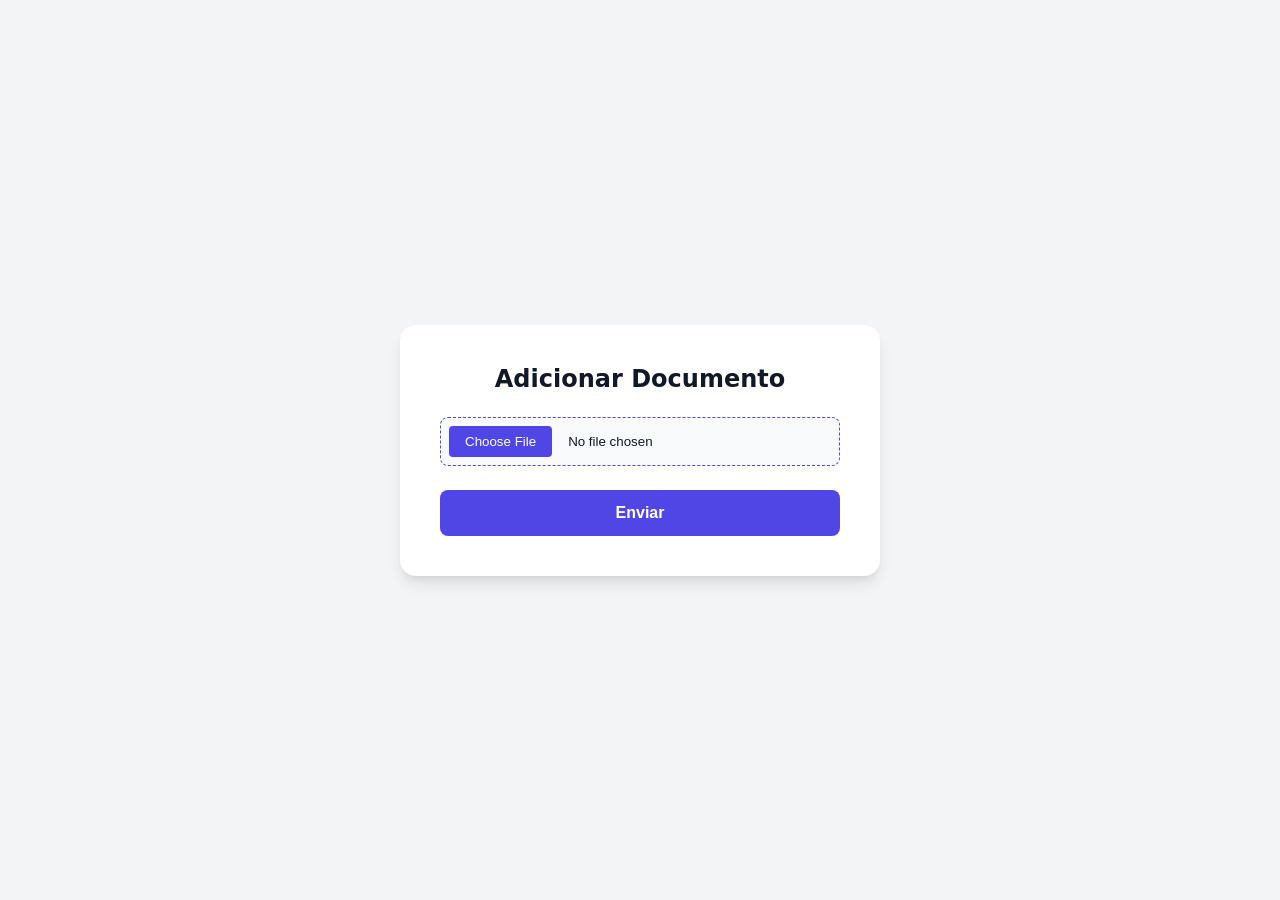
<file: app/templates/teste2.html>
<!DOCTYPE html>
<html lang="pt-BR">
<head>
    <meta charset="UTF-8">
    <meta name="viewport" content="width=device-width, initial-scale=1.0">
    <title>Adicionar Documento</title>
    <style>
        :root {
            --primary: #4F46E5;
            --primary-hover: #4338CA;
            --bg: #F3F4F6;
            --surface: #FFFFFF;
            --text-main: #111827;
            --border: #E5E7EB;
        }

        body {
            font-family: 'Segoe UI', system-ui, -apple-system, sans-serif;
            background-color: var(--bg);
            color: var(--text-main);
            display: flex;
            justify-content: center;
            align-items: center;
            min-height: 100vh;
            margin: 0;
        }

        .container {
            background-color: var(--surface);
            padding: 2.5rem;
            border-radius: 1rem;
            box-shadow: 0 10px 15px -3px rgba(0, 0, 0, 0.1), 0 4px 6px -2px rgba(0, 0, 0, 0.05);
            width: 100%;
            max-width: 400px;
        }

        h1 {
            font-size: 1.5rem;
            font-weight: 600;
            margin-top: 0;
            margin-bottom: 1.5rem;
            text-align: center;
        }

        .form-group {
            margin-bottom: 1.5rem;
            display: flex;
            flex-direction: column;
            gap: 0.5rem;
        }

        label {
            font-size: 0.875rem;
            font-weight: 500;
        }

        input[type="file"] {
            width: 100%;
            padding: 0.5rem;
            border: 1px dashed var(--primary);
            border-radius: 0.5rem;
            background-color: #F8FAFC;
            cursor: pointer;
            box-sizing: border-box;
        }
        
        input[type="file"]::file-selector-button {
            background-color: var(--primary);
            color: white;
            border: none;
            padding: 0.5rem 1rem;
            border-radius: 0.25rem;
            cursor: pointer;
            margin-right: 1rem;
            font-weight: 500;
            transition: background-color 0.2s;
        }

        input[type="file"]::file-selector-button:hover {
            background-color: var(--primary-hover);
        }

        button.btn-submit {
            width: 100%;
            background-color: var(--primary);
            color: white;
            border: none;
            padding: 0.875rem 1.5rem;
            border-radius: 0.5rem;
            font-size: 1rem;
            font-weight: 600;
            cursor: pointer;
            transition: background-color 0.2s ease;
        }

        button.btn-submit:hover {
            background-color: var(--primary-hover);
        }
    </style>
</head>
<body>
    <div class="container">
        <h1>Adicionar Documento</h1>
        <form action="teste3.html" onsubmit="event.preventDefault();">
            <div class="form-group">
                
                <input type="file" id="documents">
            </div>
            <button type="button" class="btn-submit" onclick="enviarFormulario()">Enviar</button>
           
        </form>
    </div>
    <script src="pag2.js"></script>
</body>
</html>
</file>
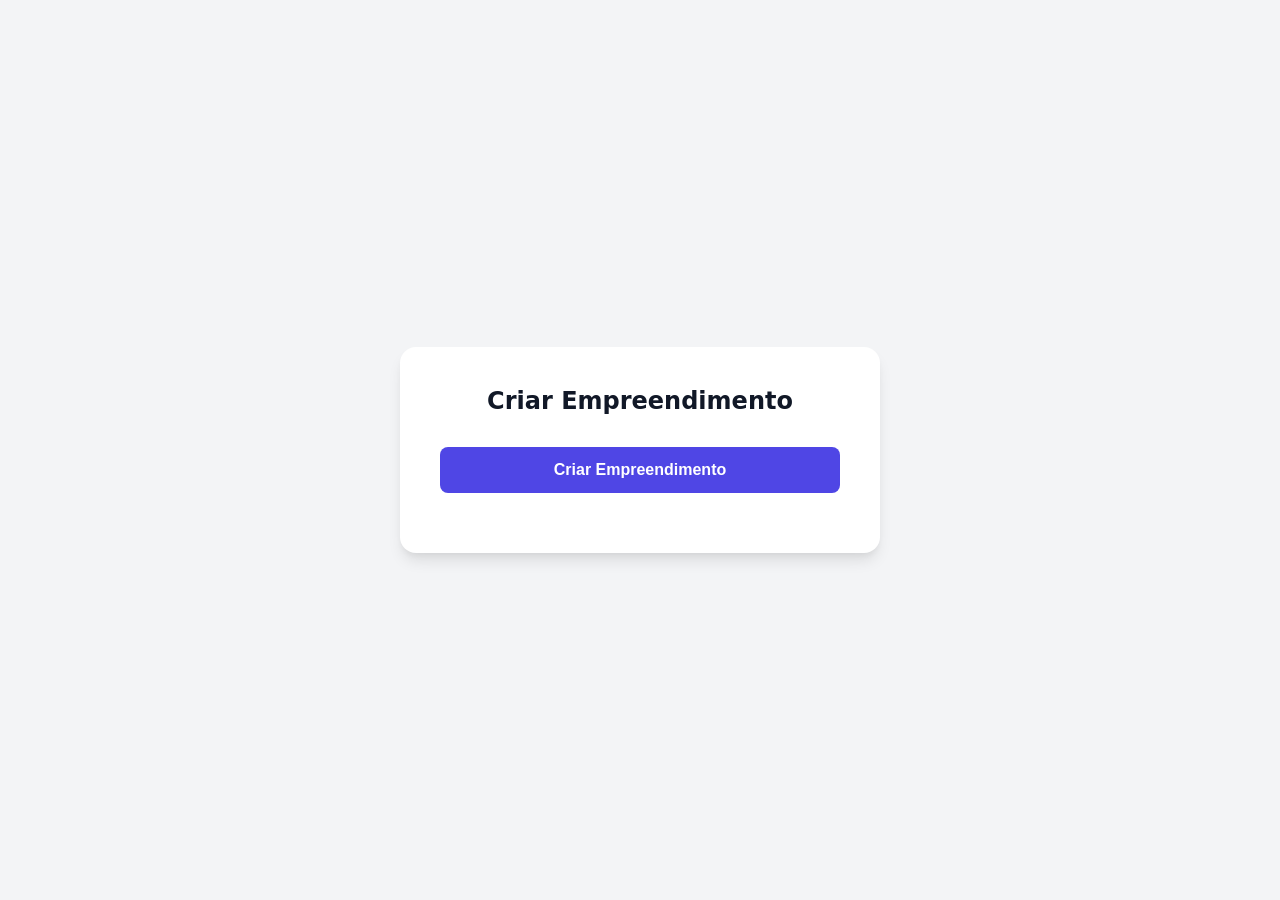
<file: app/templates/teste3.html>
<!DOCTYPE html>
<html lang="pt-BR">
<head>
    <meta charset="UTF-8">
    <meta name="viewport" content="width=device-width, initial-scale=1.0">
    <title>Criar Empreendimento</title>
    <style>
        :root {
            --primary: #4F46E5;
            --primary-hover: #4338CA;
            --bg: #F3F4F6;
            --surface: #FFFFFF;
            --text-main: #111827;
            --border: #E5E7EB;
        }

        body {
            font-family: 'Segoe UI', system-ui, -apple-system, sans-serif;
            background-color: var(--bg);
            color: var(--text-main);
            display: flex;
            justify-content: center;
            align-items: center;
            min-height: 100vh;
            margin: 0;
        }

        .container {
            background-color: var(--surface);
            padding: 2.5rem;
            border-radius: 1rem;
            box-shadow: 0 10px 15px -3px rgba(0, 0, 0, 0.1), 0 4px 6px -2px rgba(0, 0, 0, 0.05);
            width: 100%;
            max-width: 400px;
        }

        h1 {
            font-size: 1.5rem;
            font-weight: 600;
            margin-top: 0;
            margin-bottom: 1.5rem;
            text-align: center;
        }

        .form-group {
            margin-bottom: 1.25rem;
            display: flex;
            flex-direction: column;
            gap: 0.5rem;
        }

        label {
            font-size: 0.875rem;
            font-weight: 500;
        }

        input[type="text"] {
            width: 100%;
            padding: 0.75rem 1rem;
            border: 1px solid var(--border);
            border-radius: 0.5rem;
            font-size: 1rem;
            transition: all 0.2s ease;
            box-sizing: border-box;
        }

        input[type="text"]:focus {
            outline: none;
            border-color: var(--primary);
            box-shadow: 0 0 0 3px rgba(79, 70, 229, 0.1);
        }

        button.btn-submit {
            width: 100%;
            background-color: var(--primary);
            color: white;
            border: none;
            padding: 0.875rem 1.5rem;
            border-radius: 0.5rem;
            font-size: 1rem;
            font-weight: 600;
            cursor: pointer;
            transition: background-color 0.2s ease;
            margin-top: 0.5rem;
        }

        button.btn-submit:hover {
            background-color: var(--primary-hover);
        }
    </style>
</head>
<body>
    <div class="container">
        <h1>Criar Empreendimento</h1>
        
        <div class="form-group">
            <button type="button" class="btn-submit" onclick="getclassificacao(event)">
                Criar Empreendimento
            </button>
        </div>

        <div id="resultado" style="margin-top: 20px; word-wrap: break-word;"></div>
    </div>
    <script src="pag3.js"></script>
</body>
</html>
</file>
